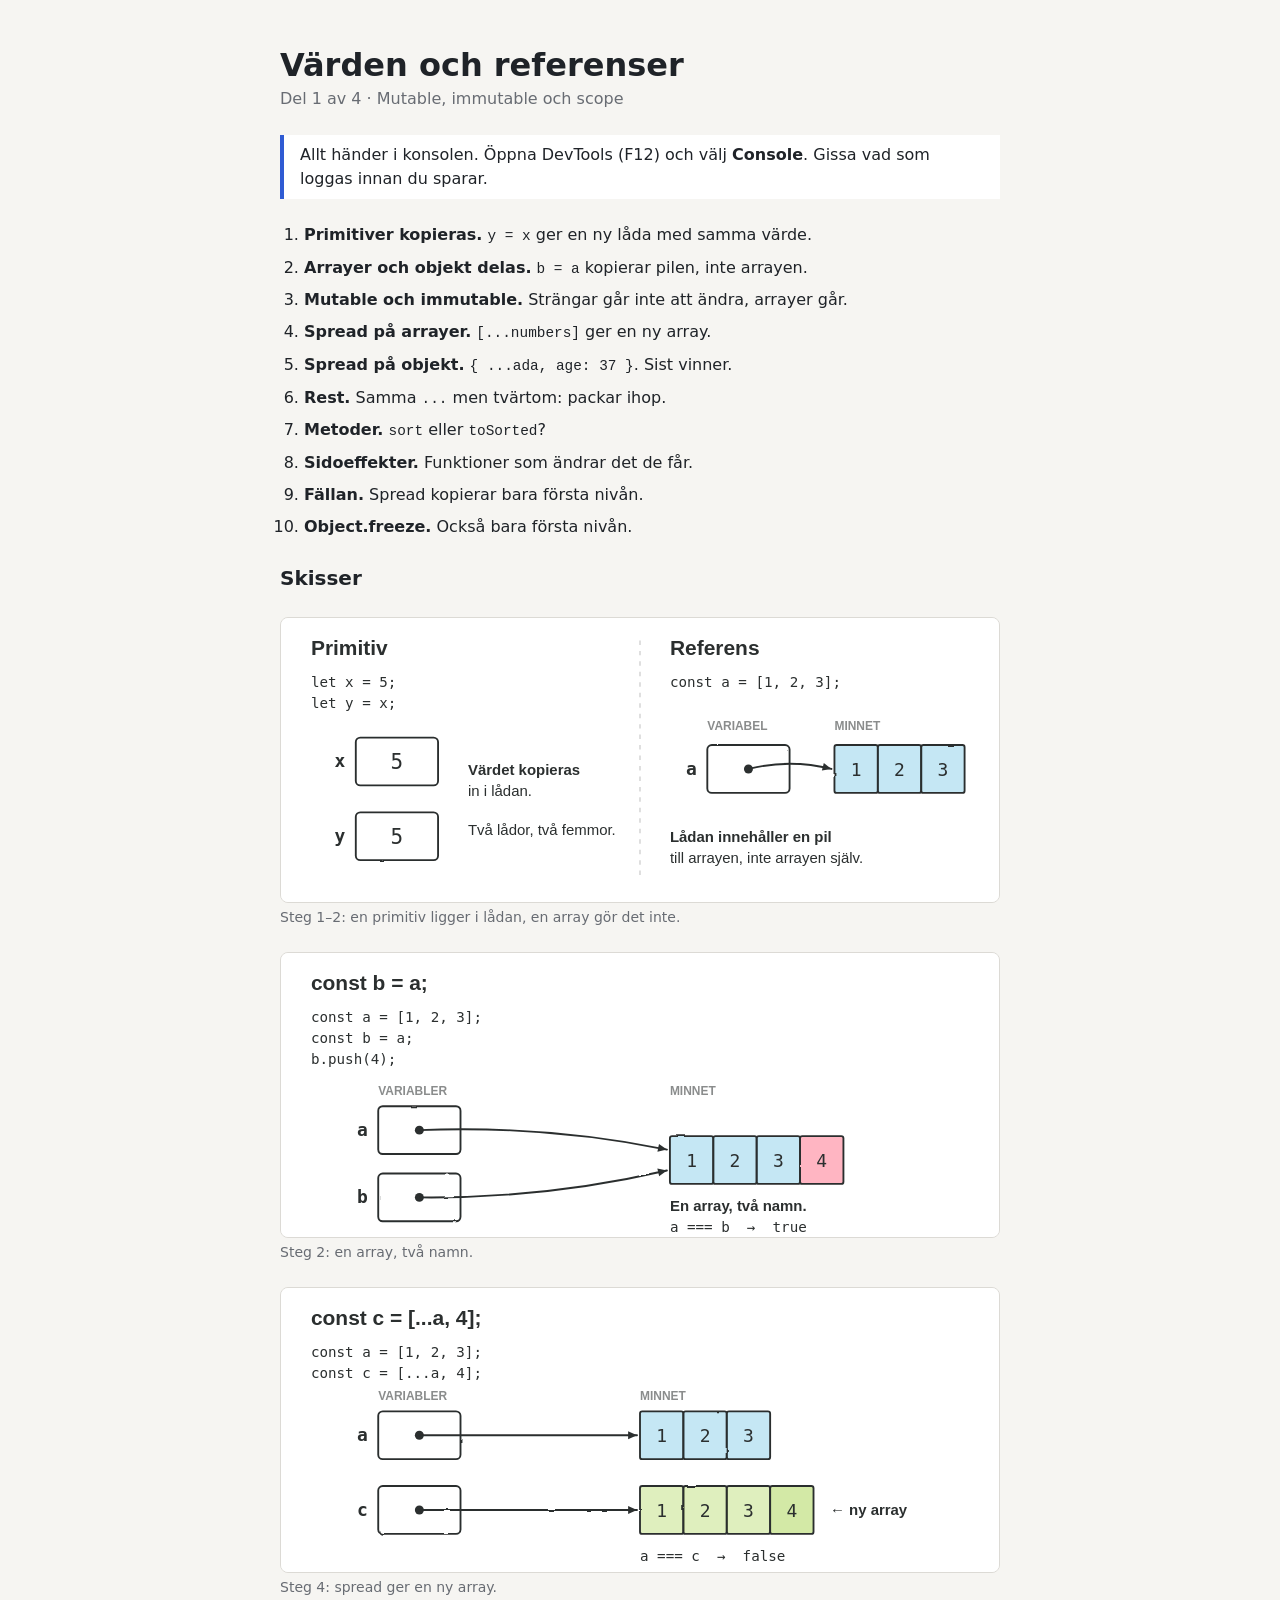
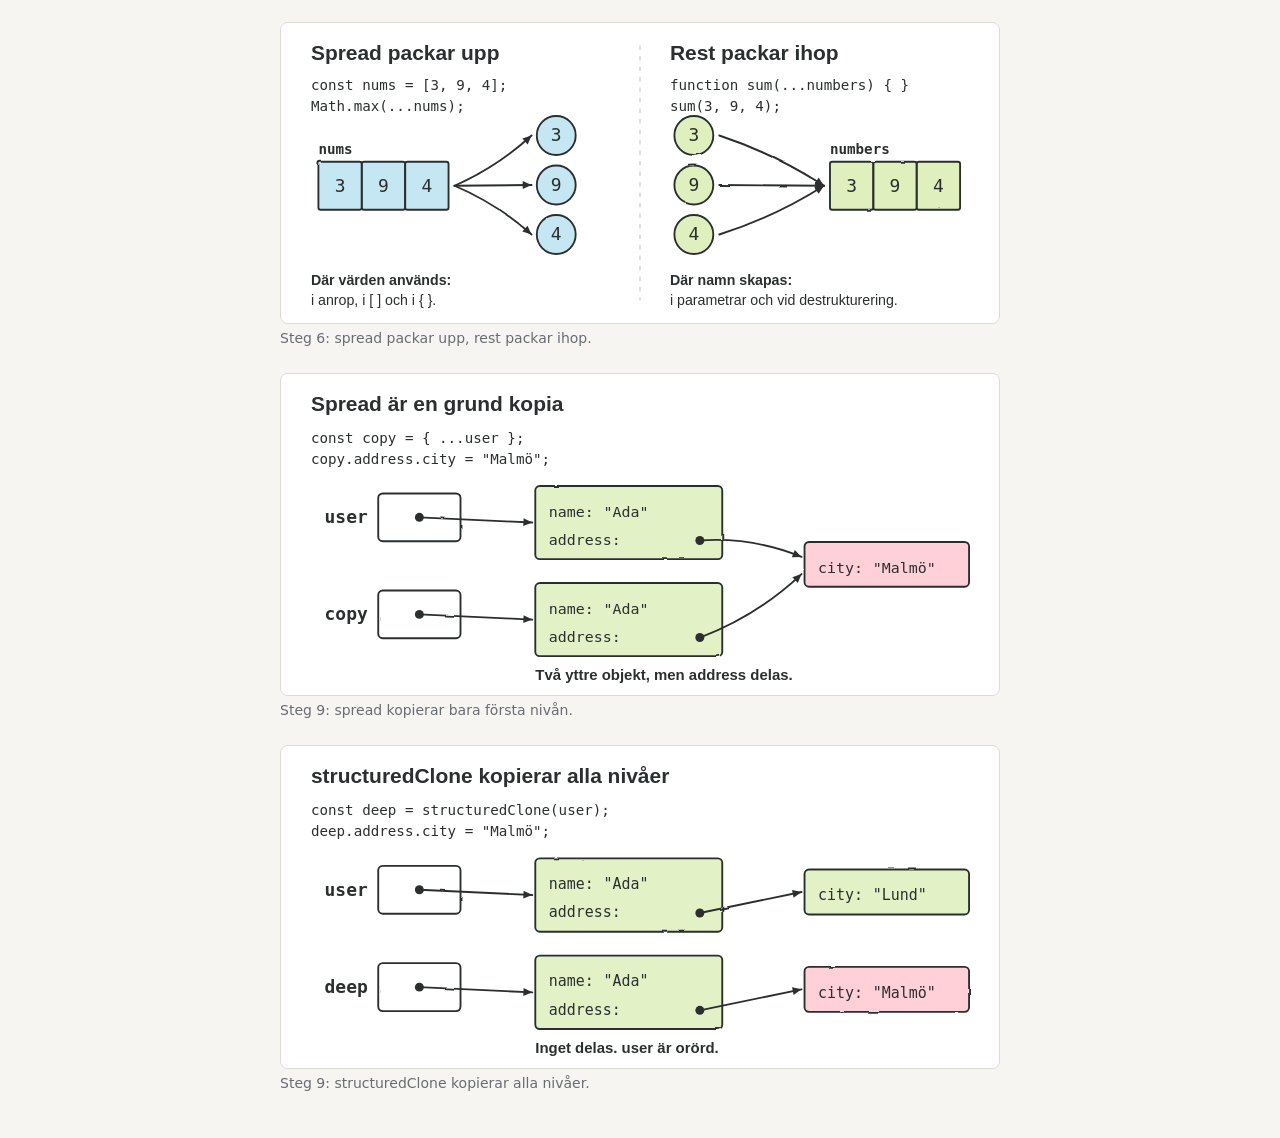
<file: 1-varden-och-referenser/index.html>
<!DOCTYPE html>
<html lang="sv">
  <head>
    <meta charset="UTF-8" />
    <meta name="viewport" content="width=device-width, initial-scale=1.0" />
    <title>Värden och referenser</title>
    <link rel="stylesheet" href="css/index.css" />
    <script src="js/main.js" defer></script>
  </head>
  <body>
    <main class="container stack gap-l">
      <header class="stack gap-xs">
        <h1 class="title">Värden och referenser</h1>
        <p class="text-muted">Del 1 av 4 · Mutable, immutable och scope</p>
      </header>

      <p class="console-hint">
        Allt händer i konsolen. Öppna DevTools (F12) och välj <strong>Console</strong>.
        Gissa vad som loggas innan du sparar.
      </p>

      <ol class="steps">
        <li><strong>Primitiver kopieras.</strong> <code>y = x</code> ger en ny låda med samma värde.</li>
        <li><strong>Arrayer och objekt delas.</strong> <code>b = a</code> kopierar pilen, inte arrayen.</li>
        <li><strong>Mutable och immutable.</strong> Strängar går inte att ändra, arrayer går.</li>
        <li><strong>Spread på arrayer.</strong> <code>[...numbers]</code> ger en ny array.</li>
        <li><strong>Spread på objekt.</strong> <code>{ ...ada, age: 37 }</code>. Sist vinner.</li>
        <li><strong>Rest.</strong> Samma <code>...</code> men tvärtom: packar ihop.</li>
        <li><strong>Metoder.</strong> <code>sort</code> eller <code>toSorted</code>?</li>
        <li><strong>Sidoeffekter.</strong> Funktioner som ändrar det de får.</li>
        <li><strong>Fällan.</strong> Spread kopierar bara första nivån.</li>
        <li><strong>Object.freeze.</strong> Också bara första nivån.</li>
      </ol>

      <section class="stack" aria-labelledby="sketches-title">
        <h2 class="subtitle" id="sketches-title">Skisser</h2>

        <figure class="figure">
          <img src="../img/01-primitiv-och-referens.svg" alt="En primitiv ligger i lådan. En array ligger i minnet, och lådan innehåller en pil dit." />
          <figcaption>Steg 1–2: en primitiv ligger i lådan, en array gör det inte.</figcaption>
        </figure>

        <figure class="figure">
          <img src="../img/02-samma-array.svg" alt="Variablerna a och b pekar på samma array." />
          <figcaption>Steg 2: en array, två namn.</figcaption>
        </figure>

        <figure class="figure">
          <img src="../img/03-spread-ny-array.svg" alt="a och c pekar på var sin array." />
          <figcaption>Steg 4: spread ger en ny array.</figcaption>
        </figure>

        <figure class="figure">
          <img src="../img/06-spread-och-rest.svg" alt="Spread packar upp en array till separata värden. Rest packar ihop separata värden till en array." />
          <figcaption>Steg 6: spread packar upp, rest packar ihop.</figcaption>
        </figure>

        <figure class="figure">
          <img src="../img/04-grund-kopia.svg" alt="user och copy är två objekt, men deras address pekar på samma inre objekt." />
          <figcaption>Steg 9: spread kopierar bara första nivån.</figcaption>
        </figure>

        <figure class="figure">
          <img src="../img/05-structured-clone.svg" alt="Efter structuredClone har user och deep var sitt address-objekt." />
          <figcaption>Steg 9: structuredClone kopierar alla nivåer.</figcaption>
        </figure>
      </section>
    </main>
  </body>
</html>
</file>
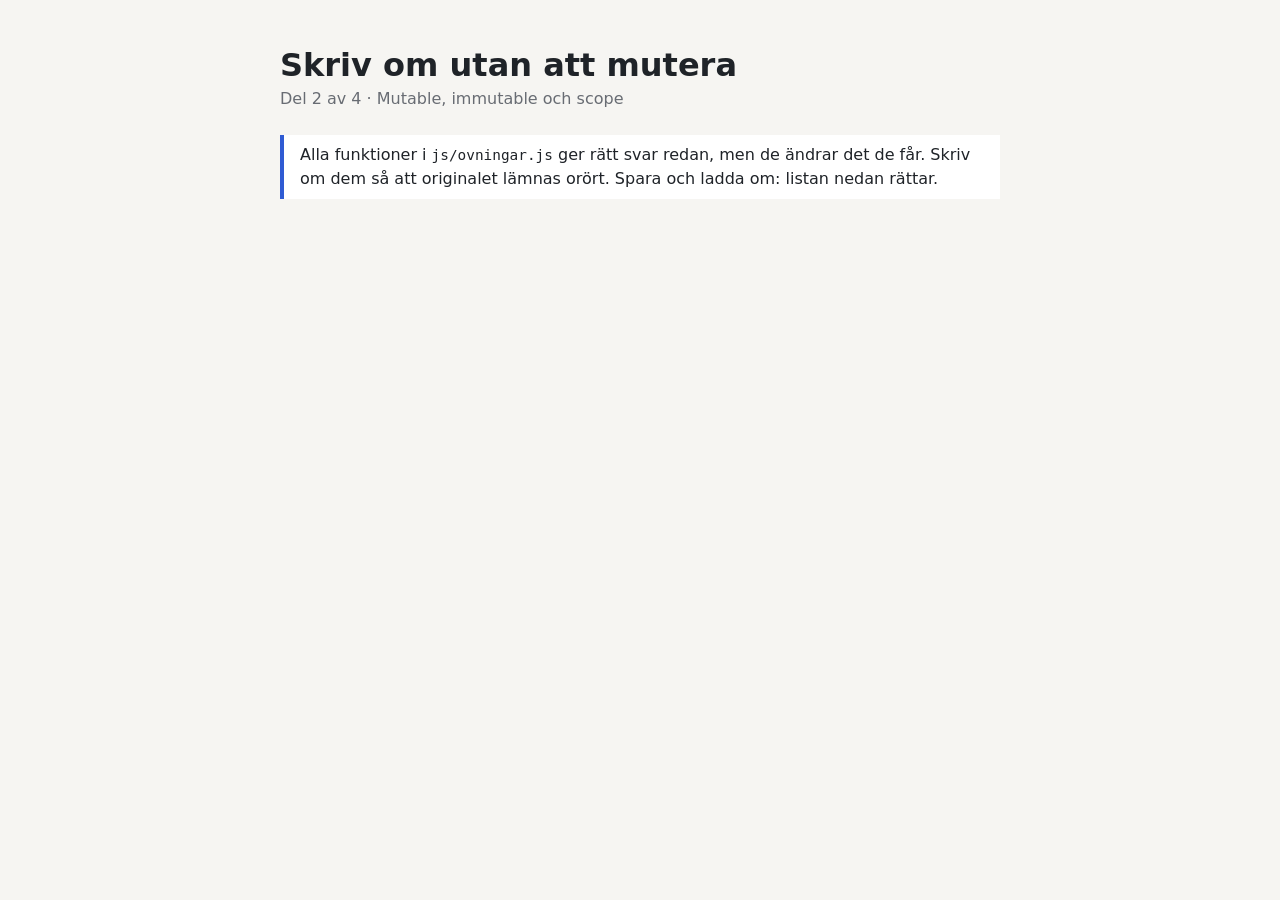
<file: 2-ovningar/index.html>
<!DOCTYPE html>
<html lang="sv">
  <head>
    <meta charset="UTF-8" />
    <meta name="viewport" content="width=device-width, initial-scale=1.0" />
    <title>Övningar: skriv om utan att mutera</title>
    <link rel="stylesheet" href="css/index.css" />
    <!-- Ordningen spelar roll: test.js använder funktionerna i ovningar.js -->
    <script src="js/ovningar.js" defer></script>
  </head>
  <body>
    <main class="container stack gap-l">
      <header class="stack gap-xs">
        <h1 class="title">Skriv om utan att mutera</h1>
        <p class="text-muted">Del 2 av 4 · Mutable, immutable och scope</p>
      </header>

      <p class="console-hint">
        Alla funktioner i <code>js/ovningar.js</code> ger rätt svar redan, men de ändrar det de får.
        Skriv om dem så att originalet lämnas orört. Spara och ladda om: listan nedan rättar.
      </p>

      <ol class="results" id="results" aria-live="polite"></ol>
    </main>
  </body>
</html>
</file>
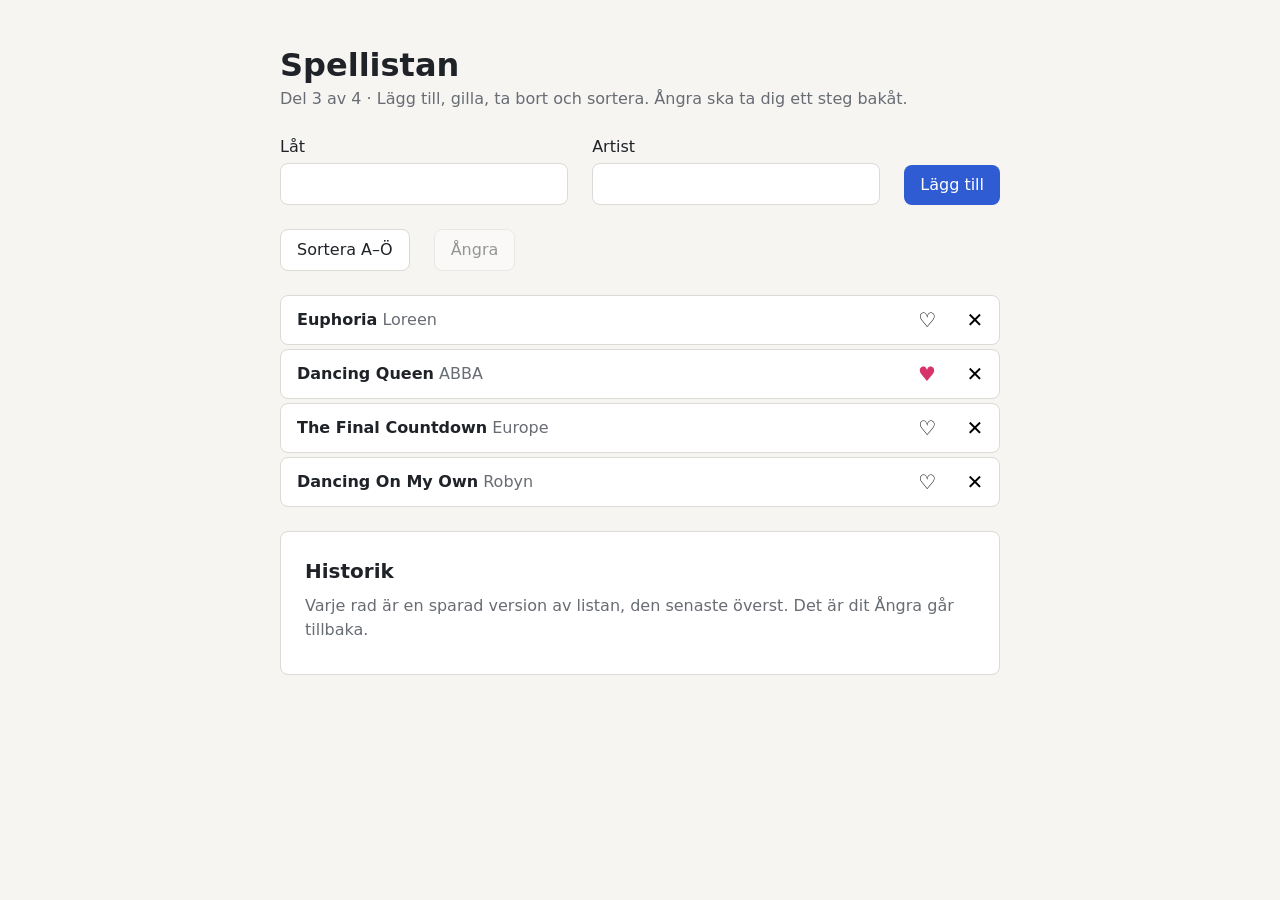
<file: 3-spellista/index.html>
<!DOCTYPE html>
<html lang="sv">
  <head>
    <meta charset="UTF-8" />
    <meta name="viewport" content="width=device-width, initial-scale=1.0" />
    <title>Spellistan</title>
    <link rel="stylesheet" href="css/index.css" />
    <script src="js/app.js" defer></script>
  </head>
  <body>
    <main class="container stack gap-l">
      <header class="stack gap-xs">
        <h1 class="title">Spellistan</h1>
        <p class="text-muted">Del 3 av 4 · Lägg till, gilla, ta bort och sortera. Ångra ska ta dig ett steg bakåt.</p>
      </header>

      <form class="cluster song-form" id="song-form">
        <div class="field">
          <label for="title">Låt</label>
          <input type="text" id="title" required />
        </div>
        <div class="field">
          <label for="artist">Artist</label>
          <input type="text" id="artist" required />
        </div>
        <button type="submit" class="button">Lägg till</button>
      </form>

      <div class="cluster">
        <button type="button" class="button button-secondary" id="btn-sort">Sortera A–Ö</button>
        <button type="button" class="button button-secondary" id="btn-undo">Ångra</button>
      </div>

      <ol class="song-list" id="song-list" aria-label="Låtar"></ol>

      <section class="card stack gap-s" aria-labelledby="history-title">
        <h2 class="subtitle" id="history-title">Historik</h2>
        <p class="text-muted">Varje rad är en sparad version av listan, den senaste överst. Det är dit Ångra går tillbaka.</p>
        <ol class="history-list" id="history-list" reversed></ol>
      </section>
    </main>
  </body>
</html>
</file>
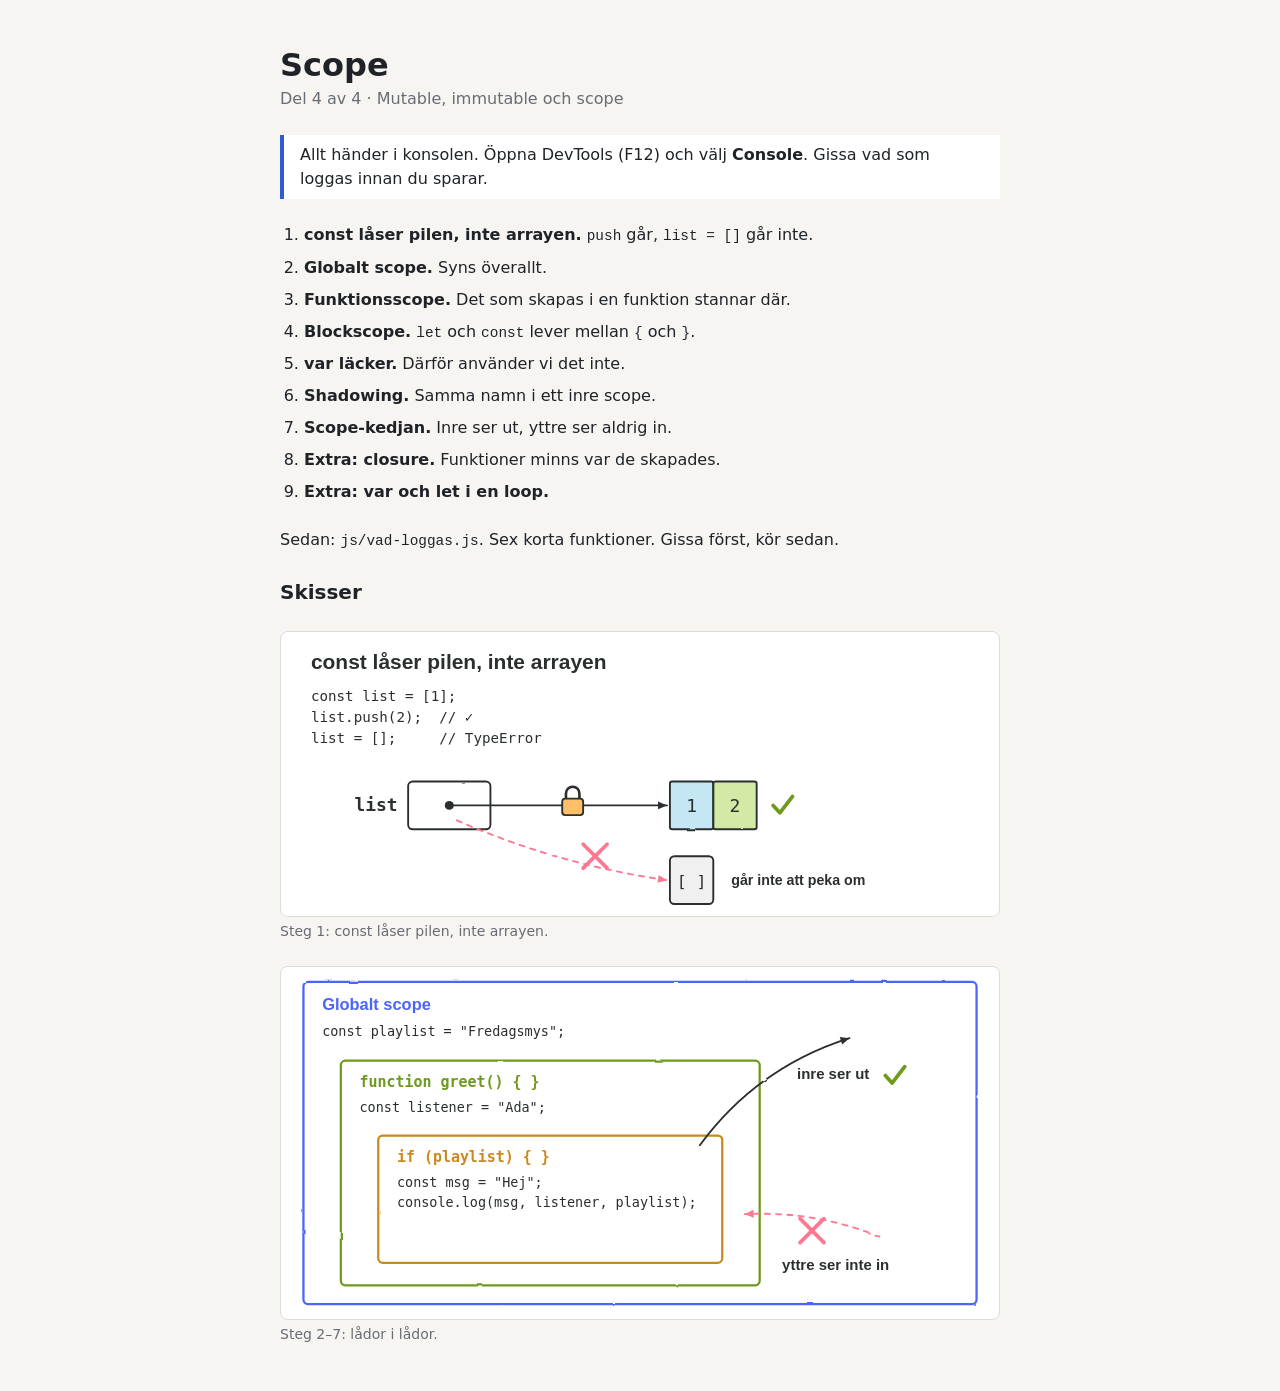
<file: 4-scope/index.html>
<!DOCTYPE html>
<html lang="sv">
  <head>
    <meta charset="UTF-8" />
    <meta name="viewport" content="width=device-width, initial-scale=1.0" />
    <title>Scope</title>
    <link rel="stylesheet" href="css/index.css" />
    <script src="js/main.js" defer></script>
    <!-- <script src="js/vad-loggas.js" defer></script> -->
  </head>
  <body>
    <main class="container stack gap-l">
      <header class="stack gap-xs">
        <h1 class="title">Scope</h1>
        <p class="text-muted">Del 4 av 4 · Mutable, immutable och scope</p>
      </header>

      <p class="console-hint">
        Allt händer i konsolen. Öppna DevTools (F12) och välj <strong>Console</strong>.
        Gissa vad som loggas innan du sparar.
      </p>

      <ol class="steps">
        <li><strong>const låser pilen, inte arrayen.</strong> <code>push</code> går, <code>list = []</code> går inte.</li>
        <li><strong>Globalt scope.</strong> Syns överallt.</li>
        <li><strong>Funktionsscope.</strong> Det som skapas i en funktion stannar där.</li>
        <li><strong>Blockscope.</strong> <code>let</code> och <code>const</code> lever mellan <code>{</code> och <code>}</code>.</li>
        <li><strong>var läcker.</strong> Därför använder vi det inte.</li>
        <li><strong>Shadowing.</strong> Samma namn i ett inre scope.</li>
        <li><strong>Scope-kedjan.</strong> Inre ser ut, yttre ser aldrig in.</li>
        <li><strong>Extra: closure.</strong> Funktioner minns var de skapades.</li>
        <li><strong>Extra: var och let i en loop.</strong></li>
      </ol>

      <p>Sedan: <code>js/vad-loggas.js</code>. Sex korta funktioner. Gissa först, kör sedan.</p>

      <section class="stack" aria-labelledby="sketches-title">
        <h2 class="subtitle" id="sketches-title">Skisser</h2>

        <figure class="figure">
          <img src="../img/07-const-laser-pilen.svg" alt="Pilen från list till arrayen är låst med ett hänglås. Arrayen går att ändra, men pilen går inte att flytta till en ny array." />
          <figcaption>Steg 1: const låser pilen, inte arrayen.</figcaption>
        </figure>

        <figure class="figure">
          <img src="../img/08-scope-lador.svg" alt="Tre lådor i varandra: globalt scope, en funktion och ett if-block. Den inre lådan ser variablerna i de yttre, men inte tvärtom." />
          <figcaption>Steg 2–7: lådor i lådor.</figcaption>
        </figure>
      </section>
    </main>
  </body>
</html>
</file>
<file: 1-varden-och-referenser/css/index.css>
/* =============================================================
   Mutable, immutable och scope – CSS

   Samma system som i kvittot och todolistan. Varje lager får
   bara använda det som står ovanför:

   1. Tokens       Färger, avstånd och radier som custom properties.
   2. Reset & bas  Elementen själva, utan klasser.
   3. Layout       .container, .stack, .cluster: VAR saker ligger.
   4. Komponenter  .button, .steps, .song: HUR saker ser ut.
   5. Utilities    En sak per klass: .text-muted, .gap-s.

   CSS:en är densamma i alla fyra mapparna.
   ============================================================= */

/* 1. Tokens ------------------------------------------------------ */

:root {
  --color-bg: #f6f5f2;
  --color-surface: #ffffff;
  --color-text: #1f2328;
  --color-muted: #686c73;
  --color-border: #dcdad5;
  --color-accent: #2f5bd3;
  --color-accent-hover: #2348ad;
  --color-success: #2e7d32;
  --color-error: #c62828;
  --color-like: #d6336c;

  --space-xs: 0.4rem;
  --space-s: 0.8rem;
  --space-m: 1.6rem;
  --space-l: 2.4rem;
  --space-xl: 4.8rem;

  --font-size-s: 1.4rem;
  --font-size-m: 1.6rem;
  --font-size-l: 3.2rem;
  --font-mono: ui-monospace, SFMono-Regular, Menlo, Consolas, monospace;

  --radius: 0.8rem;
}

/* 2. Reset & bas ------------------------------------------------- */

* {
  margin: 0;
  padding: 0;
  box-sizing: border-box;
}

html {
  font-size: 62.5%;
}

body {
  font-family: system-ui, sans-serif;
  font-size: var(--font-size-m);
  line-height: 1.5;
  color: var(--color-text);
  background: var(--color-bg);
}

img {
  display: block;
  max-width: 100%;
  height: auto;
}

code {
  font-family: var(--font-mono);
  font-size: 0.9em;
}

:focus-visible {
  outline: 0.3rem solid var(--color-accent);
  outline-offset: 0.2rem;
}

/* 3. Layout ------------------------------------------------------ */

.container {
  width: min(100% - 2 * var(--space-m), 72rem);
  margin-inline: auto;
  padding-block: var(--space-xl);
}

.stack {
  display: flex;
  flex-direction: column;
  gap: var(--gap, var(--space-m));
}

.cluster {
  display: flex;
  flex-wrap: wrap;
  align-items: center;
  gap: var(--gap, var(--space-s));
}

/* 4. Komponenter ------------------------------------------------- */

.title {
  font-size: var(--font-size-l);
  line-height: 1.1;
}

.subtitle {
  font-size: 2rem;
}

.card {
  padding: var(--space-l);
  background: var(--color-surface);
  border: 0.1rem solid var(--color-border);
  border-radius: var(--radius);
}

.console-hint {
  padding: var(--space-s) var(--space-m);
  border-left: 0.4rem solid var(--color-accent);
  background: var(--color-surface);
}

/* Stegen i konsol-delarna */
.steps {
  display: grid;
  gap: var(--space-s);
  padding-left: var(--space-l);
}

.figure {
  display: grid;
  gap: var(--space-xs);
}

.figure figcaption {
  font-size: var(--font-size-s);
  color: var(--color-muted);
}

.figure img {
  border: 0.1rem solid var(--color-border);
  border-radius: var(--radius);
}

/* Knappar och formulär */
.button {
  font: inherit;
  padding: var(--space-s) var(--space-m);
  border: 0;
  border-radius: var(--radius);
  background: var(--color-accent);
  color: #ffffff;
  cursor: pointer;
}

.button:hover {
  background: var(--color-accent-hover);
}

.button:disabled {
  opacity: 0.45;
  cursor: not-allowed;
}

.button-secondary {
  background: var(--color-surface);
  color: var(--color-text);
  border: 0.1rem solid var(--color-border);
}

.button-secondary:hover {
  background: var(--color-bg);
}

.button-icon {
  font: inherit;
  font-size: 2rem;
  line-height: 1;
  width: 4rem;
  height: 4rem;
  border: 0;
  border-radius: 50%;
  background: transparent;
  cursor: pointer;
}

.button-icon:hover {
  background: var(--color-bg);
}

.field {
  display: grid;
  gap: var(--space-xs);
  flex: 1 1 18rem;
}

.field input {
  font: inherit;
  padding: var(--space-s);
  border: 0.1rem solid var(--color-border);
  border-radius: var(--radius);
}

.song-form {
  align-items: end;
}

/* Spellistan */
.song-list {
  list-style: none;
  display: grid;
  gap: var(--space-xs);
}

.song {
  display: flex;
  align-items: center;
  gap: var(--space-s);
  padding: var(--space-xs) var(--space-xs) var(--space-xs) var(--space-m);
  background: var(--color-surface);
  border: 0.1rem solid var(--color-border);
  border-radius: var(--radius);
}

.song-text {
  flex: 1;
}

.song-liked .button-like {
  color: var(--color-like);
}

.history-list {
  display: grid;
  gap: var(--space-xs);
  padding-left: var(--space-l);
  font-family: var(--font-mono);
  font-size: var(--font-size-s);
}

/* Självrättningen i del 2 */
.results {
  list-style: none;
  display: grid;
  gap: var(--space-s);
}

.result {
  padding: var(--space-s) var(--space-m);
  background: var(--color-surface);
  border-left: 0.4rem solid var(--color-error);
  border-radius: var(--radius);
}

.result-ok {
  border-left-color: var(--color-success);
}

.result ul {
  padding-left: var(--space-l);
  color: var(--color-muted);
  font-size: var(--font-size-s);
}

/* 5. Utilities --------------------------------------------------- */

.text-muted {
  color: var(--color-muted);
}

.gap-xs {
  --gap: var(--space-xs);
}

.gap-s {
  --gap: var(--space-s);
}

.gap-l {
  --gap: var(--space-l);
}

.visually-hidden {
  position: absolute;
  width: 1px;
  height: 1px;
  overflow: hidden;
  clip-path: inset(50%);
  white-space: nowrap;
}
</file>
<file: 2-ovningar/css/index.css>
/* =============================================================
   Mutable, immutable och scope – CSS

   Samma system som i kvittot och todolistan. Varje lager får
   bara använda det som står ovanför:

   1. Tokens       Färger, avstånd och radier som custom properties.
   2. Reset & bas  Elementen själva, utan klasser.
   3. Layout       .container, .stack, .cluster: VAR saker ligger.
   4. Komponenter  .button, .steps, .song: HUR saker ser ut.
   5. Utilities    En sak per klass: .text-muted, .gap-s.

   CSS:en är densamma i alla fyra mapparna.
   ============================================================= */

/* 1. Tokens ------------------------------------------------------ */

:root {
  --color-bg: #f6f5f2;
  --color-surface: #ffffff;
  --color-text: #1f2328;
  --color-muted: #686c73;
  --color-border: #dcdad5;
  --color-accent: #2f5bd3;
  --color-accent-hover: #2348ad;
  --color-success: #2e7d32;
  --color-error: #c62828;
  --color-like: #d6336c;

  --space-xs: 0.4rem;
  --space-s: 0.8rem;
  --space-m: 1.6rem;
  --space-l: 2.4rem;
  --space-xl: 4.8rem;

  --font-size-s: 1.4rem;
  --font-size-m: 1.6rem;
  --font-size-l: 3.2rem;
  --font-mono: ui-monospace, SFMono-Regular, Menlo, Consolas, monospace;

  --radius: 0.8rem;
}

/* 2. Reset & bas ------------------------------------------------- */

* {
  margin: 0;
  padding: 0;
  box-sizing: border-box;
}

html {
  font-size: 62.5%;
}

body {
  font-family: system-ui, sans-serif;
  font-size: var(--font-size-m);
  line-height: 1.5;
  color: var(--color-text);
  background: var(--color-bg);
}

img {
  display: block;
  max-width: 100%;
  height: auto;
}

code {
  font-family: var(--font-mono);
  font-size: 0.9em;
}

:focus-visible {
  outline: 0.3rem solid var(--color-accent);
  outline-offset: 0.2rem;
}

/* 3. Layout ------------------------------------------------------ */

.container {
  width: min(100% - 2 * var(--space-m), 72rem);
  margin-inline: auto;
  padding-block: var(--space-xl);
}

.stack {
  display: flex;
  flex-direction: column;
  gap: var(--gap, var(--space-m));
}

.cluster {
  display: flex;
  flex-wrap: wrap;
  align-items: center;
  gap: var(--gap, var(--space-s));
}

/* 4. Komponenter ------------------------------------------------- */

.title {
  font-size: var(--font-size-l);
  line-height: 1.1;
}

.subtitle {
  font-size: 2rem;
}

.card {
  padding: var(--space-l);
  background: var(--color-surface);
  border: 0.1rem solid var(--color-border);
  border-radius: var(--radius);
}

.console-hint {
  padding: var(--space-s) var(--space-m);
  border-left: 0.4rem solid var(--color-accent);
  background: var(--color-surface);
}

/* Stegen i konsol-delarna */
.steps {
  display: grid;
  gap: var(--space-s);
  padding-left: var(--space-l);
}

.figure {
  display: grid;
  gap: var(--space-xs);
}

.figure figcaption {
  font-size: var(--font-size-s);
  color: var(--color-muted);
}

.figure img {
  border: 0.1rem solid var(--color-border);
  border-radius: var(--radius);
}

/* Knappar och formulär */
.button {
  font: inherit;
  padding: var(--space-s) var(--space-m);
  border: 0;
  border-radius: var(--radius);
  background: var(--color-accent);
  color: #ffffff;
  cursor: pointer;
}

.button:hover {
  background: var(--color-accent-hover);
}

.button:disabled {
  opacity: 0.45;
  cursor: not-allowed;
}

.button-secondary {
  background: var(--color-surface);
  color: var(--color-text);
  border: 0.1rem solid var(--color-border);
}

.button-secondary:hover {
  background: var(--color-bg);
}

.button-icon {
  font: inherit;
  font-size: 2rem;
  line-height: 1;
  width: 4rem;
  height: 4rem;
  border: 0;
  border-radius: 50%;
  background: transparent;
  cursor: pointer;
}

.button-icon:hover {
  background: var(--color-bg);
}

.field {
  display: grid;
  gap: var(--space-xs);
  flex: 1 1 18rem;
}

.field input {
  font: inherit;
  padding: var(--space-s);
  border: 0.1rem solid var(--color-border);
  border-radius: var(--radius);
}

.song-form {
  align-items: end;
}

/* Spellistan */
.song-list {
  list-style: none;
  display: grid;
  gap: var(--space-xs);
}

.song {
  display: flex;
  align-items: center;
  gap: var(--space-s);
  padding: var(--space-xs) var(--space-xs) var(--space-xs) var(--space-m);
  background: var(--color-surface);
  border: 0.1rem solid var(--color-border);
  border-radius: var(--radius);
}

.song-text {
  flex: 1;
}

.song-liked .button-like {
  color: var(--color-like);
}

.history-list {
  display: grid;
  gap: var(--space-xs);
  padding-left: var(--space-l);
  font-family: var(--font-mono);
  font-size: var(--font-size-s);
}

/* Självrättningen i del 2 */
.results {
  list-style: none;
  display: grid;
  gap: var(--space-s);
}

.result {
  padding: var(--space-s) var(--space-m);
  background: var(--color-surface);
  border-left: 0.4rem solid var(--color-error);
  border-radius: var(--radius);
}

.result-ok {
  border-left-color: var(--color-success);
}

.result ul {
  padding-left: var(--space-l);
  color: var(--color-muted);
  font-size: var(--font-size-s);
}

/* 5. Utilities --------------------------------------------------- */

.text-muted {
  color: var(--color-muted);
}

.gap-xs {
  --gap: var(--space-xs);
}

.gap-s {
  --gap: var(--space-s);
}

.gap-l {
  --gap: var(--space-l);
}

.visually-hidden {
  position: absolute;
  width: 1px;
  height: 1px;
  overflow: hidden;
  clip-path: inset(50%);
  white-space: nowrap;
}
</file>
<file: 3-spellista/css/index.css>
/* =============================================================
   Mutable, immutable och scope – CSS

   Samma system som i kvittot och todolistan. Varje lager får
   bara använda det som står ovanför:

   1. Tokens       Färger, avstånd och radier som custom properties.
   2. Reset & bas  Elementen själva, utan klasser.
   3. Layout       .container, .stack, .cluster: VAR saker ligger.
   4. Komponenter  .button, .steps, .song: HUR saker ser ut.
   5. Utilities    En sak per klass: .text-muted, .gap-s.

   CSS:en är densamma i alla fyra mapparna.
   ============================================================= */

/* 1. Tokens ------------------------------------------------------ */

:root {
  --color-bg: #f6f5f2;
  --color-surface: #ffffff;
  --color-text: #1f2328;
  --color-muted: #686c73;
  --color-border: #dcdad5;
  --color-accent: #2f5bd3;
  --color-accent-hover: #2348ad;
  --color-success: #2e7d32;
  --color-error: #c62828;
  --color-like: #d6336c;

  --space-xs: 0.4rem;
  --space-s: 0.8rem;
  --space-m: 1.6rem;
  --space-l: 2.4rem;
  --space-xl: 4.8rem;

  --font-size-s: 1.4rem;
  --font-size-m: 1.6rem;
  --font-size-l: 3.2rem;
  --font-mono: ui-monospace, SFMono-Regular, Menlo, Consolas, monospace;

  --radius: 0.8rem;
}

/* 2. Reset & bas ------------------------------------------------- */

* {
  margin: 0;
  padding: 0;
  box-sizing: border-box;
}

html {
  font-size: 62.5%;
}

body {
  font-family: system-ui, sans-serif;
  font-size: var(--font-size-m);
  line-height: 1.5;
  color: var(--color-text);
  background: var(--color-bg);
}

img {
  display: block;
  max-width: 100%;
  height: auto;
}

code {
  font-family: var(--font-mono);
  font-size: 0.9em;
}

:focus-visible {
  outline: 0.3rem solid var(--color-accent);
  outline-offset: 0.2rem;
}

/* 3. Layout ------------------------------------------------------ */

.container {
  width: min(100% - 2 * var(--space-m), 72rem);
  margin-inline: auto;
  padding-block: var(--space-xl);
}

.stack {
  display: flex;
  flex-direction: column;
  gap: var(--gap, var(--space-m));
}

.cluster {
  display: flex;
  flex-wrap: wrap;
  align-items: center;
  gap: var(--gap, var(--space-s));
}

/* 4. Komponenter ------------------------------------------------- */

.title {
  font-size: var(--font-size-l);
  line-height: 1.1;
}

.subtitle {
  font-size: 2rem;
}

.card {
  padding: var(--space-l);
  background: var(--color-surface);
  border: 0.1rem solid var(--color-border);
  border-radius: var(--radius);
}

.console-hint {
  padding: var(--space-s) var(--space-m);
  border-left: 0.4rem solid var(--color-accent);
  background: var(--color-surface);
}

/* Stegen i konsol-delarna */
.steps {
  display: grid;
  gap: var(--space-s);
  padding-left: var(--space-l);
}

.figure {
  display: grid;
  gap: var(--space-xs);
}

.figure figcaption {
  font-size: var(--font-size-s);
  color: var(--color-muted);
}

.figure img {
  border: 0.1rem solid var(--color-border);
  border-radius: var(--radius);
}

/* Knappar och formulär */
.button {
  font: inherit;
  padding: var(--space-s) var(--space-m);
  border: 0;
  border-radius: var(--radius);
  background: var(--color-accent);
  color: #ffffff;
  cursor: pointer;
}

.button:hover {
  background: var(--color-accent-hover);
}

.button:disabled {
  opacity: 0.45;
  cursor: not-allowed;
}

.button-secondary {
  background: var(--color-surface);
  color: var(--color-text);
  border: 0.1rem solid var(--color-border);
}

.button-secondary:hover {
  background: var(--color-bg);
}

.button-icon {
  font: inherit;
  font-size: 2rem;
  line-height: 1;
  width: 4rem;
  height: 4rem;
  border: 0;
  border-radius: 50%;
  background: transparent;
  cursor: pointer;
}

.button-icon:hover {
  background: var(--color-bg);
}

.field {
  display: grid;
  gap: var(--space-xs);
  flex: 1 1 18rem;
}

.field input {
  font: inherit;
  padding: var(--space-s);
  border: 0.1rem solid var(--color-border);
  border-radius: var(--radius);
}

.song-form {
  align-items: end;
}

/* Spellistan */
.song-list {
  list-style: none;
  display: grid;
  gap: var(--space-xs);
}

.song {
  display: flex;
  align-items: center;
  gap: var(--space-s);
  padding: var(--space-xs) var(--space-xs) var(--space-xs) var(--space-m);
  background: var(--color-surface);
  border: 0.1rem solid var(--color-border);
  border-radius: var(--radius);
}

.song-text {
  flex: 1;
}

.song-liked .button-like {
  color: var(--color-like);
}

.history-list {
  display: grid;
  gap: var(--space-xs);
  padding-left: var(--space-l);
  font-family: var(--font-mono);
  font-size: var(--font-size-s);
}

/* Självrättningen i del 2 */
.results {
  list-style: none;
  display: grid;
  gap: var(--space-s);
}

.result {
  padding: var(--space-s) var(--space-m);
  background: var(--color-surface);
  border-left: 0.4rem solid var(--color-error);
  border-radius: var(--radius);
}

.result-ok {
  border-left-color: var(--color-success);
}

.result ul {
  padding-left: var(--space-l);
  color: var(--color-muted);
  font-size: var(--font-size-s);
}

/* 5. Utilities --------------------------------------------------- */

.text-muted {
  color: var(--color-muted);
}

.gap-xs {
  --gap: var(--space-xs);
}

.gap-s {
  --gap: var(--space-s);
}

.gap-l {
  --gap: var(--space-l);
}

.visually-hidden {
  position: absolute;
  width: 1px;
  height: 1px;
  overflow: hidden;
  clip-path: inset(50%);
  white-space: nowrap;
}
</file>
<file: 4-scope/css/index.css>
/* =============================================================
   Mutable, immutable och scope – CSS

   Samma system som i kvittot och todolistan. Varje lager får
   bara använda det som står ovanför:

   1. Tokens       Färger, avstånd och radier som custom properties.
   2. Reset & bas  Elementen själva, utan klasser.
   3. Layout       .container, .stack, .cluster: VAR saker ligger.
   4. Komponenter  .button, .steps, .song: HUR saker ser ut.
   5. Utilities    En sak per klass: .text-muted, .gap-s.

   CSS:en är densamma i alla fyra mapparna.
   ============================================================= */

/* 1. Tokens ------------------------------------------------------ */

:root {
  --color-bg: #f6f5f2;
  --color-surface: #ffffff;
  --color-text: #1f2328;
  --color-muted: #686c73;
  --color-border: #dcdad5;
  --color-accent: #2f5bd3;
  --color-accent-hover: #2348ad;
  --color-success: #2e7d32;
  --color-error: #c62828;
  --color-like: #d6336c;

  --space-xs: 0.4rem;
  --space-s: 0.8rem;
  --space-m: 1.6rem;
  --space-l: 2.4rem;
  --space-xl: 4.8rem;

  --font-size-s: 1.4rem;
  --font-size-m: 1.6rem;
  --font-size-l: 3.2rem;
  --font-mono: ui-monospace, SFMono-Regular, Menlo, Consolas, monospace;

  --radius: 0.8rem;
}

/* 2. Reset & bas ------------------------------------------------- */

* {
  margin: 0;
  padding: 0;
  box-sizing: border-box;
}

html {
  font-size: 62.5%;
}

body {
  font-family: system-ui, sans-serif;
  font-size: var(--font-size-m);
  line-height: 1.5;
  color: var(--color-text);
  background: var(--color-bg);
}

img {
  display: block;
  max-width: 100%;
  height: auto;
}

code {
  font-family: var(--font-mono);
  font-size: 0.9em;
}

:focus-visible {
  outline: 0.3rem solid var(--color-accent);
  outline-offset: 0.2rem;
}

/* 3. Layout ------------------------------------------------------ */

.container {
  width: min(100% - 2 * var(--space-m), 72rem);
  margin-inline: auto;
  padding-block: var(--space-xl);
}

.stack {
  display: flex;
  flex-direction: column;
  gap: var(--gap, var(--space-m));
}

.cluster {
  display: flex;
  flex-wrap: wrap;
  align-items: center;
  gap: var(--gap, var(--space-s));
}

/* 4. Komponenter ------------------------------------------------- */

.title {
  font-size: var(--font-size-l);
  line-height: 1.1;
}

.subtitle {
  font-size: 2rem;
}

.card {
  padding: var(--space-l);
  background: var(--color-surface);
  border: 0.1rem solid var(--color-border);
  border-radius: var(--radius);
}

.console-hint {
  padding: var(--space-s) var(--space-m);
  border-left: 0.4rem solid var(--color-accent);
  background: var(--color-surface);
}

/* Stegen i konsol-delarna */
.steps {
  display: grid;
  gap: var(--space-s);
  padding-left: var(--space-l);
}

.figure {
  display: grid;
  gap: var(--space-xs);
}

.figure figcaption {
  font-size: var(--font-size-s);
  color: var(--color-muted);
}

.figure img {
  border: 0.1rem solid var(--color-border);
  border-radius: var(--radius);
}

/* Knappar och formulär */
.button {
  font: inherit;
  padding: var(--space-s) var(--space-m);
  border: 0;
  border-radius: var(--radius);
  background: var(--color-accent);
  color: #ffffff;
  cursor: pointer;
}

.button:hover {
  background: var(--color-accent-hover);
}

.button:disabled {
  opacity: 0.45;
  cursor: not-allowed;
}

.button-secondary {
  background: var(--color-surface);
  color: var(--color-text);
  border: 0.1rem solid var(--color-border);
}

.button-secondary:hover {
  background: var(--color-bg);
}

.button-icon {
  font: inherit;
  font-size: 2rem;
  line-height: 1;
  width: 4rem;
  height: 4rem;
  border: 0;
  border-radius: 50%;
  background: transparent;
  cursor: pointer;
}

.button-icon:hover {
  background: var(--color-bg);
}

.field {
  display: grid;
  gap: var(--space-xs);
  flex: 1 1 18rem;
}

.field input {
  font: inherit;
  padding: var(--space-s);
  border: 0.1rem solid var(--color-border);
  border-radius: var(--radius);
}

.song-form {
  align-items: end;
}

/* Spellistan */
.song-list {
  list-style: none;
  display: grid;
  gap: var(--space-xs);
}

.song {
  display: flex;
  align-items: center;
  gap: var(--space-s);
  padding: var(--space-xs) var(--space-xs) var(--space-xs) var(--space-m);
  background: var(--color-surface);
  border: 0.1rem solid var(--color-border);
  border-radius: var(--radius);
}

.song-text {
  flex: 1;
}

.song-liked .button-like {
  color: var(--color-like);
}

.history-list {
  display: grid;
  gap: var(--space-xs);
  padding-left: var(--space-l);
  font-family: var(--font-mono);
  font-size: var(--font-size-s);
}

/* Självrättningen i del 2 */
.results {
  list-style: none;
  display: grid;
  gap: var(--space-s);
}

.result {
  padding: var(--space-s) var(--space-m);
  background: var(--color-surface);
  border-left: 0.4rem solid var(--color-error);
  border-radius: var(--radius);
}

.result-ok {
  border-left-color: var(--color-success);
}

.result ul {
  padding-left: var(--space-l);
  color: var(--color-muted);
  font-size: var(--font-size-s);
}

/* 5. Utilities --------------------------------------------------- */

.text-muted {
  color: var(--color-muted);
}

.gap-xs {
  --gap: var(--space-xs);
}

.gap-s {
  --gap: var(--space-s);
}

.gap-l {
  --gap: var(--space-l);
}

.visually-hidden {
  position: absolute;
  width: 1px;
  height: 1px;
  overflow: hidden;
  clip-path: inset(50%);
  white-space: nowrap;
}
</file>
